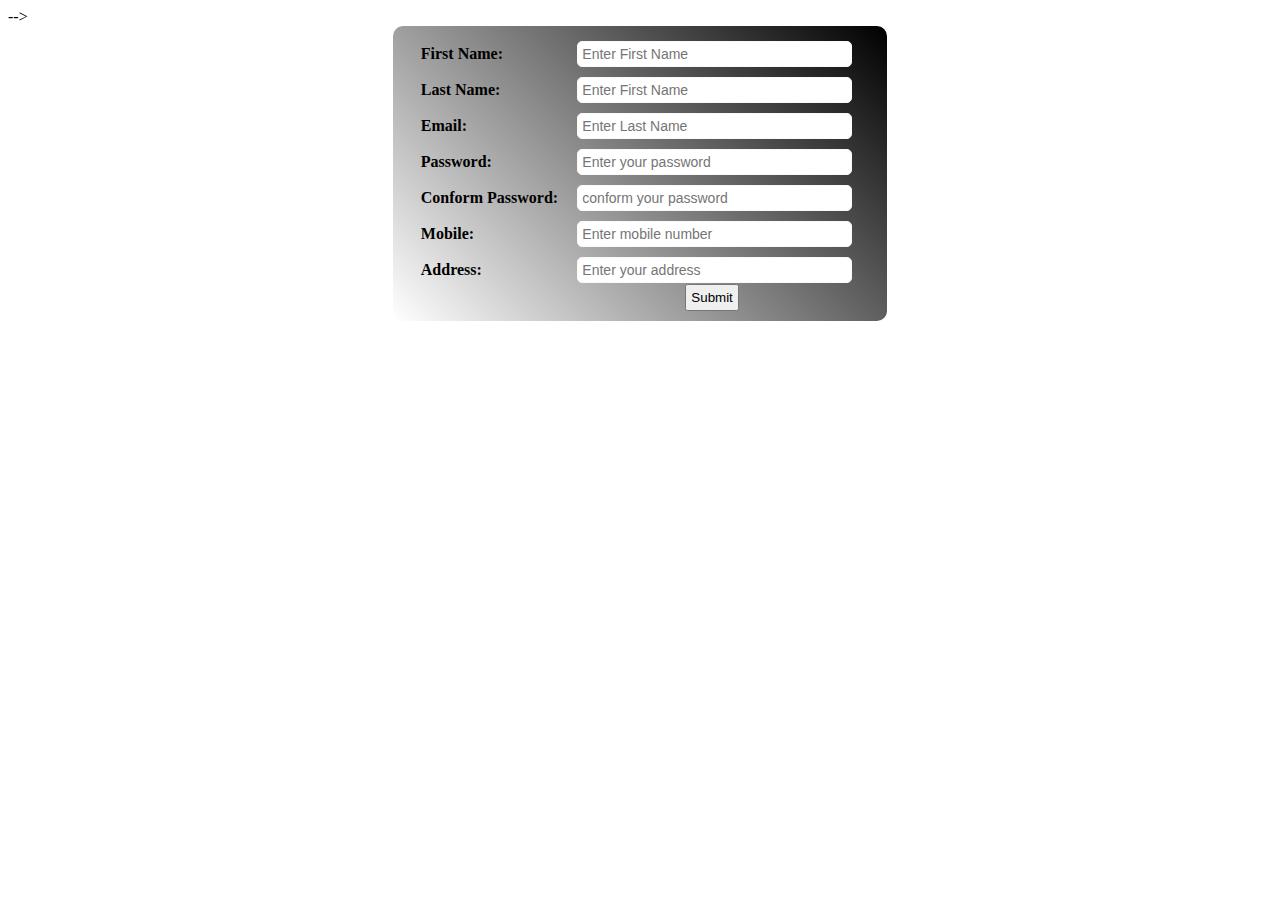
<file: dogform/index.html>
<!DOCTYPE html>
<html lang="en">
<head>
    <meta charset="UTF-8">
    <meta http-equiv="X-UA-Compatible" content="IE=edge">
    <meta name="viewport" content="width=device-width, initial-scale=1.0">
    <title>form</title>
    <link rel="stylesheet" href="index.css">
     <link href="https://cdn.jsdelivr.net/npm/bootstrap@5.0.2/dist/css/bootstrap.min.css" rel="stylesheet" integrity="sha384-EVSTQN3/azprG1Anm3QDgpJLIm9Nao0Yz1ztcQTwFspd3yD65VohhpuuCOmLASjC" crossorigin="anonymous">
    <script src="https://cdn.jsdelivr.net/npm/bootstrap@5.0.2/dist/js/bootstrap.bundle.min.js" integrity="sha384-MrcW6ZMFYlzcLA8Nl+NtUVF0sA7MsXsP1UyJoMp4YLEuNSfAP+JcXn/tWtIaxVXM" crossorigin="anonymous"></script> -->

</head>
<body>
    <form>
        <label for="fname">First Name:</label>
        <input type="text" placeholder="Enter First Name" id="fname">
        <br>
        <label for="lname">Last Name:</label>
        <input type="text" placeholder="Enter First Name" id="fname">
        <br>
        <label for="email">Email:</label>
        <input type="text" placeholder="Enter Last Name" id="lname">
        <br>
        <label for="password">Password:</label>
        <input type="text" placeholder="Enter your password" id="psw">
        <br>
        <label for="password">Conform Password:</label>
        <input type="text" placeholder="conform your password" id="psw">
        <br>
        <label for="mobile">Mobile:</label>
        <input type="text" placeholder="Enter mobile number" id="mobile">
        <br>
        <label for="address">Address:</label>
        <input type="text" placeholder="Enter your address" id="add">
        <br>
        <!-- <center>
            <input type="button" onclick="details()"  value="submit" id="btn">

        </center> -->
        
        <button onclick="details()" id="btn">Submit</button>
    </form>
    <script src="index.js"></script>
</body>
</html>
</file>
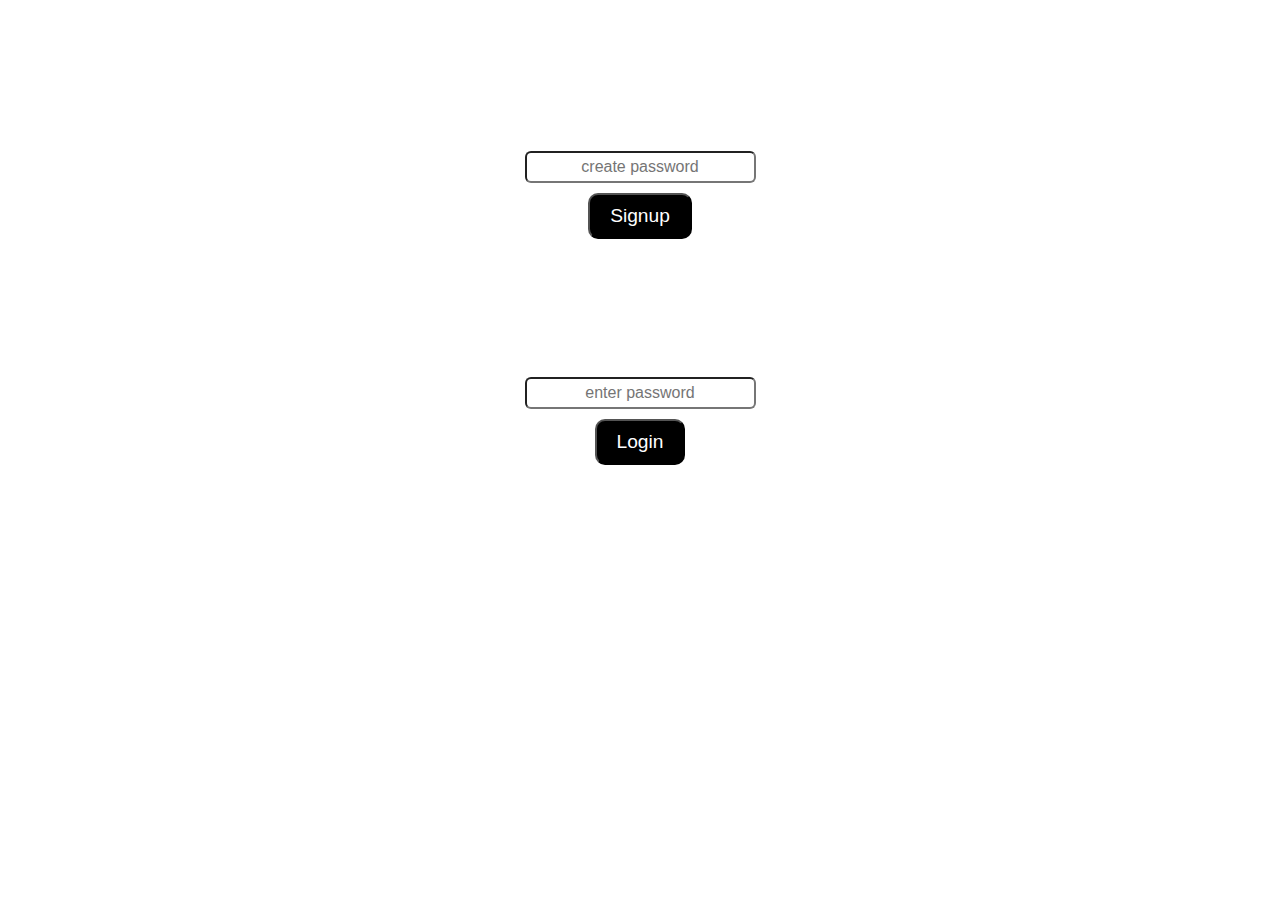
<file: form_authentication/index.html>
<!DOCTYPE html>
<html lang="en">
<head>
    <meta charset="UTF-8">
    <meta http-equiv="X-UA-Compatible" content="IE=edge">
    <meta name="viewport" content="width=device-width, initial-scale=1.0">
    <title>Document</title>
    <link rel="stylesheet" href="index.css">
</head>
<body>
<div class="first">
    <input type="password" placeholder="create password" id="sign-up-input" onkeyup="checkPasswordStrength">
    <p id="password-strength"></p>
    <P class="valid" id="sign-up-valid">password saved successfully</P>
    <button onclick="signUp()"> Signup</button>
    
</div>    
<div class="second">
    <input type="password" placeholder="enter password" id="login-input">
    <p class="valid" id="login-valid">passwod correct,login access granted!</p>
    <p class="invalid" id="login-invalid">password incorrect,login denied.</p>
    <button  onclick="login()">Login</button>

</div>

<script src="index.js"></script>
</body>
</html>
</file>
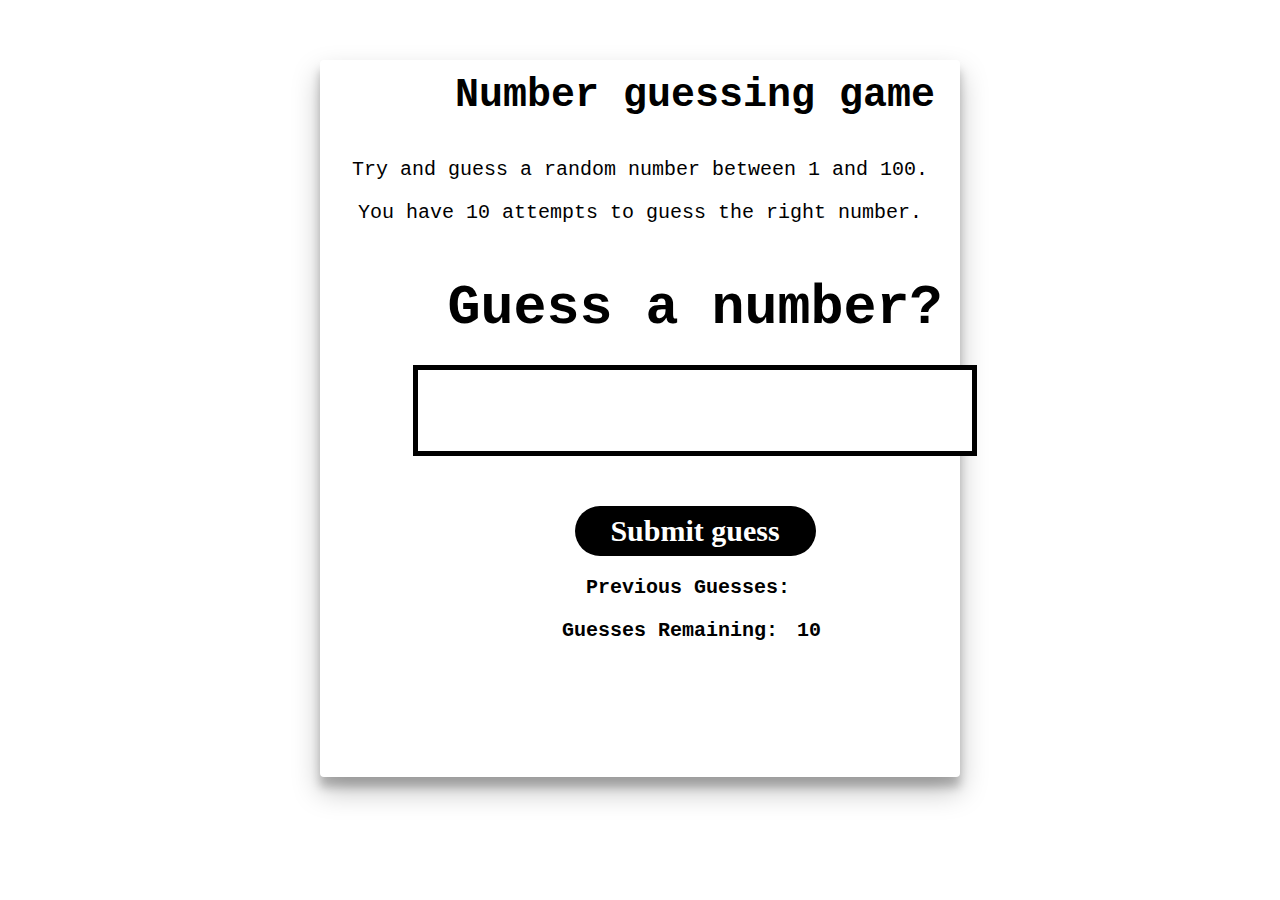
<file: number_guessing_game/index.html>
<!DOCTYPE html>
<html lang="en">
<head>
    <meta charset="UTF-8">
    <meta name="viewport" content="width=device-width, initial-scale=1.0">
    <meta http-equiv="X-UA-Compatible" content="ie=edge">
    <title>Number Guessing Game</title>
    <link rel="stylesheet" href="index.css">
</head>
<body>
    <div class="card card_div" >

  <div class="card-body">
    
  
    <h1>Number guessing game</h1>
    <p>Try and guess a random number between 1 and 100.</p>
    <p>You have 10 attempts to guess the right number.</p>
    </br>
    <div id="wrapper">
        <form class="form">
            <label for="guessField" id="guess">Guess a number?</label>
            <input type="text" id="guessField" class="guessField">
            <input type="submit" id="subt" value="Submit guess" class="guessSubmit">
            <input type="submit" id="restart" value="Restart Game" class="restartSubmit">
        </form>

        <div class="resultParas">
            <p class="last_p">Previous Guesses: <span class="guesses"></span></p>
            <p class="last_p">Guesses Remaining: <span class="lastResult">10</span></p>
            <p class="lowOrHi"></p>
        </div>
    </div>
    </div>
</div>
<script src="https://ajax.googleapis.com/ajax/libs/jquery/3.4.1/jquery.min.js"></script>
    <script src="index.js"></script>
</body>
</html>
</file>
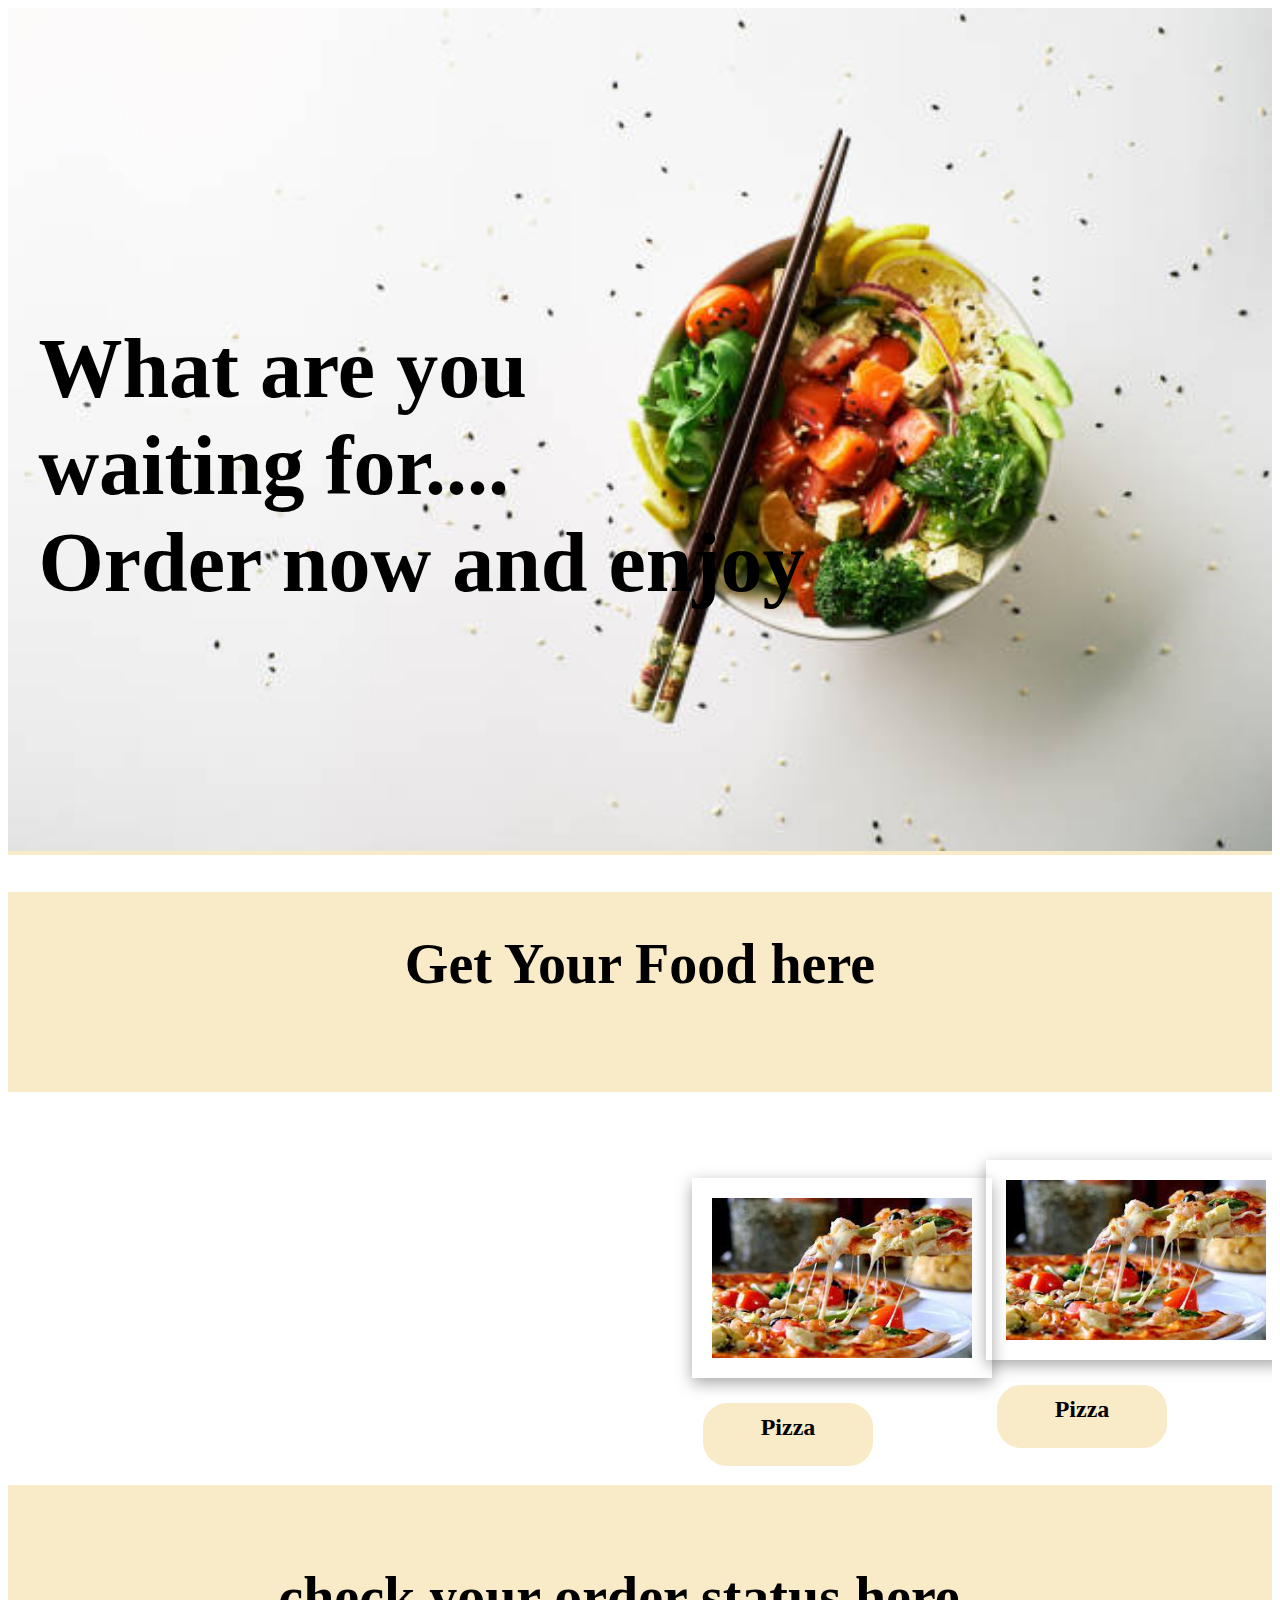
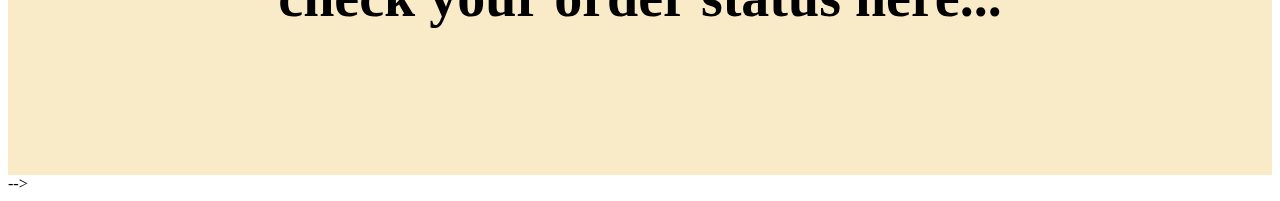
<file: order_status_management/index.html>
<!DOCTYPE html>
<html lang="en">
<head>
    <meta charset="UTF-8">
    <meta http-equiv="X-UA-Compatible" content="IE=edge">
    <meta name="viewport" content="width=device-width, initial-scale=1.0">
    <title>Food Order status management</title>
    <link rel="stylesheet" href="index.css">
    <link href="https://cdn.jsdelivr.net/npm/bootstrap@5.0.2/dist/css/bootstrap.min.css" rel="stylesheet" integrity="sha384-EVSTQN3/azprG1Anm3QDgpJLIm9Nao0Yz1ztcQTwFspd3yD65VohhpuuCOmLASjC" crossorigin="anonymous">
    <link href="https://cdn.jsdelivr.net/npm/bootstrap@5.0.2/dist/css/bootstrap.min.css" rel="stylesheet" integrity="sha384-EVSTQN3/azprG1Anm3QDgpJLIm9Nao0Yz1ztcQTwFspd3yD65VohhpuuCOmLASjC" crossorigin="anonymous">
    <link rel="preconnect" href="https://fonts.googleapis.com">
    <link rel="preconnect" href="https://fonts.gstatic.com" crossorigin>
</head>
<body>
<div class="header">
  <div class="cover-img" id="home">
    <img src="images/cover.jpg" alt="">
  <div class="top-left">
    <h1>What are you <br>waiting
      for....<br>
    Order now   and enjoy<h1>

    </div>
</div>
      </div>


      <!-- 
          middle section

       -->
       <div class="items-heading">
           <h1>Get Your Food here</h1>
       </div>
       <!-- food items -->
        <div class="container main-container" id="items">
         
        <!-- 2nd row -->
        
                    <!-- row4 -->
                    <div class="row row-2">
                      <div class="col">
                        <div class="card" style="width: 18rem;">
                            <img src="images/pizza.jpg" class="card-img-top" alt="...">
                            <div class="card-body">
                              <div
                    class="food-button"
                    id="burger-button"
                    cooking-time="Cooking time 30 seconds"
                  >
                    <p>Pizza</p>
                  </div>
                            </div>
                          </div>
                      </div>
                     
                    </div> 
<br>
                  
                    <div class="row row-2">
                      <div class="col">
                        <div class="card" style="width: 18rem;">
                            <img src="images/pizza.jpg" class="card-img-top" alt="...">
                            <div class="card-body">
                              <div
                    class="food-button"
                    id="burger-button"
                    cooking-time="Cooking time 30 seconds"
                  >
                    <p>Pizza</p>
                  </div>
                            </div>
                          </div>
                      </div>
                     
                    </div> 
                    

                    
            <div class="orders-container" id="orders-container"></div>

      </div>



<div class="order-heading items-heading" id="orders">
  <h1>check your order status here...</h1></div>

    <script src="index.js"></script>
</body>
</html> -->
</file>
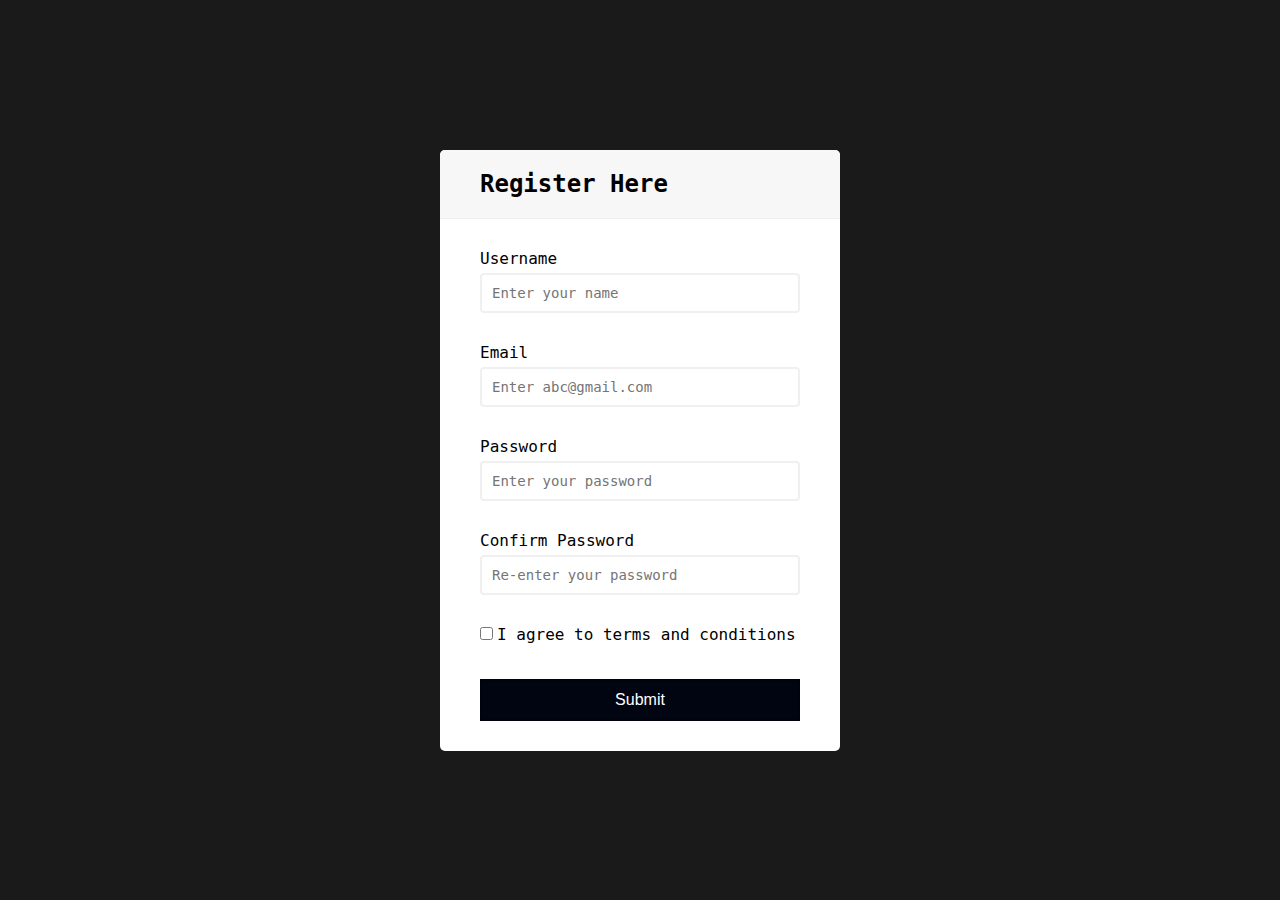
<file: registration/index.html>
<html lang="en">
<head>
    <meta charset="UTF-8">
    <meta http-equiv="X-UA-Compatible" content="IE=edge">
    <meta name="viewport" content="width=device-width, initial-scale=1.0">
    <title>form validation</title>
    <link href="https://fonts.googleapis.com/icon?family=Material+Icons"rel="stylesheet">
    <link rel="stylesheet" href="index.css">  
</head>
<body>
    <div class="container">
        <div class="header">
            <h2>Register Here</h2>
        </div>
        <form action="Response.html" class="form" id="form">
            <div class="field">
                <label >Username</label>
                <input type="text" placeholder="Enter your name" id="uname">
                <span class="material-icons success"> check_circle</span>
                <span class="material-icons error ">error</span>
                <small>Error message</small>
            </div>
            <div class="field ">
                <label>Email</label>
                <input type="email" placeholder="Enter abc@gmail.com" id="email">
                <span class="material-icons success "> check_circle</span>
                <span class="material-icons error">error</span>
                <small>Error message</small>
            </div>
            <div class="field">
                <label>Password</label>
                <input type="password" placeholder="Enter your password" id="password">
                <span class="material-icons success"> check_circle</span>
                <span class="material-icons error">error</span>
                <small>Error message</small>
            </div>
            <div class="field">
                <label>Confirm Password</label>
                <input type="password" placeholder="Re-enter your password" id="cpassword">
                <span class="material-icons success"> check_circle</span>
                <span class="material-icons error">error</span>
                <small>Error message</small>
            </div>
            <div class="field">
                <input type="checkbox" id="tc" class="terms" >
                <label>I agree to terms and conditions</label>               
                <small>Error message</small>
            </div>
            <input type="submit" class="button">
        </form>
    </div>
    <script src="index.js"></script>
</body>
</html>
</file>
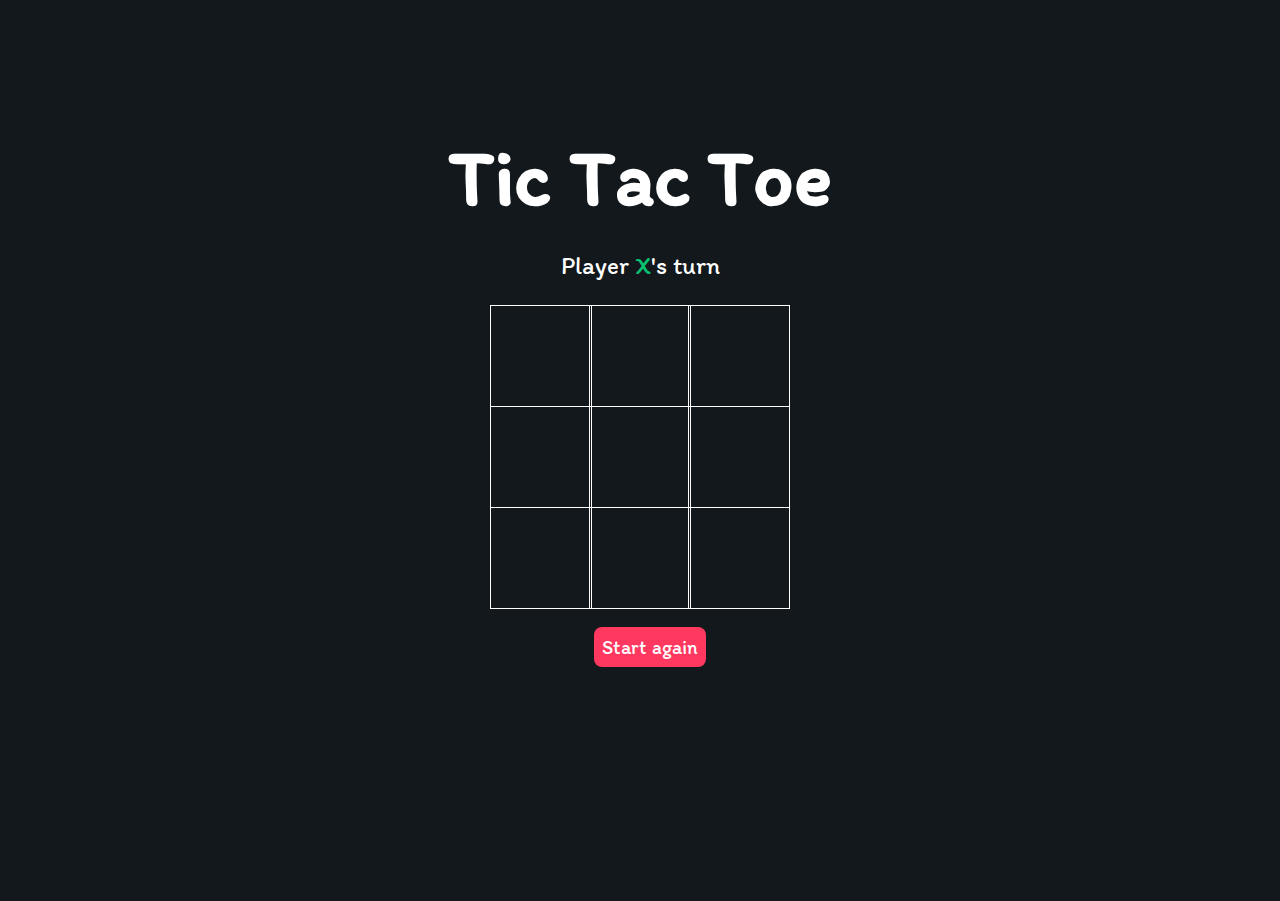
<file: tic-tac-toe/index.html>
<html lang="en">
<head>
    <meta charset="UTF-8">
    <meta http-equiv="X-UA-Compatible" content="IE=edge">
    <meta name="viewport" content="width=device-width, initial-scale=1.0">
    <link rel="stylesheet" href="index.css">
    <link rel="preconnect" href="https://fonts.gstatic.com">
    <link href="https://fonts.googleapis.com/css2?family=Itim&display=swap" rel="stylesheet">
    <script src="index.js"></script>
    <title>Tic-Tac-Toe</title>
</head>
<body>
    <main class="background">
        <section class="title">
            <h1>Tic Tac Toe</h1>
        </section>
        <section class="display">
            Player <span class="display-player playerX">X</span>'s turn
        </section>
        <section class="container">
            <div class="tile"></div>
            <div class="tile"></div>
            <div class="tile"></div>
            <div class="tile"></div>
            <div class="tile"></div>
            <div class="tile"></div>
            <div class="tile"></div>
            <div class="tile"></div>
            <div class="tile"></div>
        </section>
        <section class="display announcer hide"></section>
        <section class="controls">
            <button id="reset">Start again</button>
        </section>
    </main>
</body>
</html>
</file>
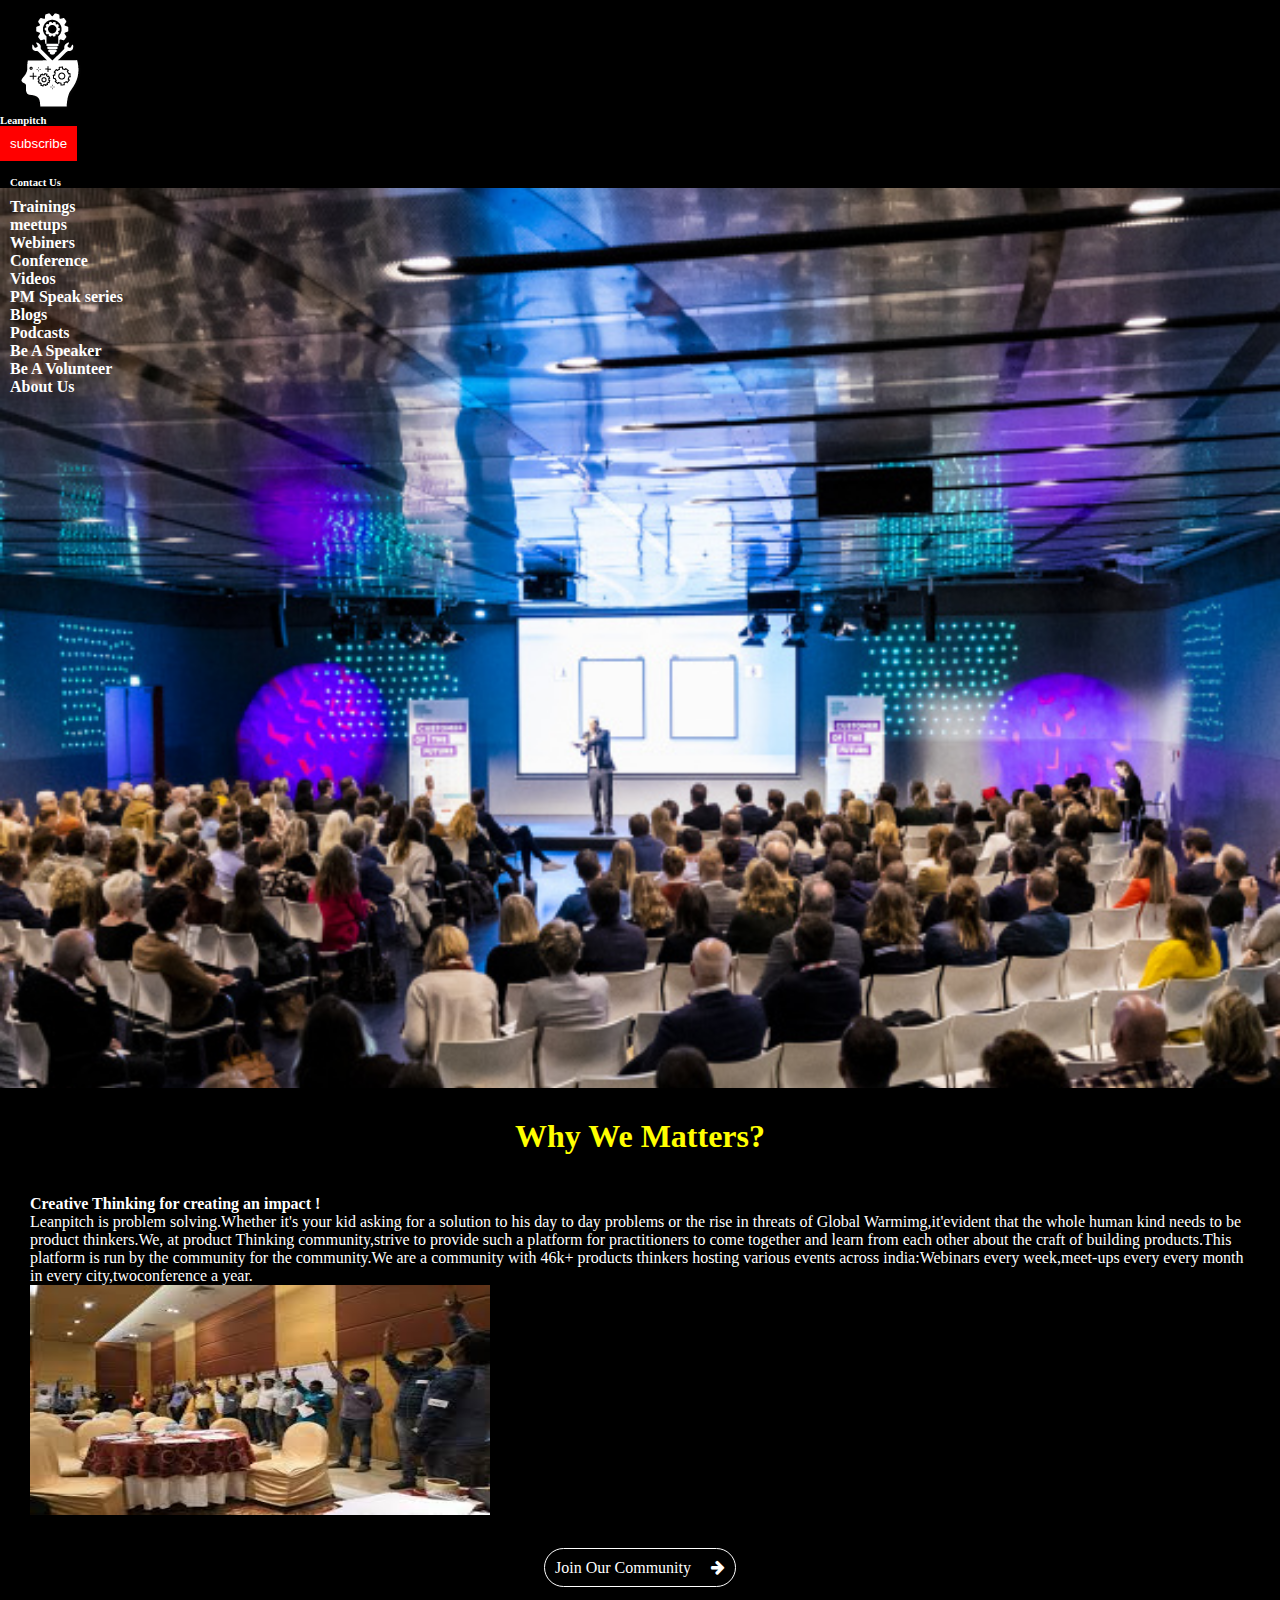
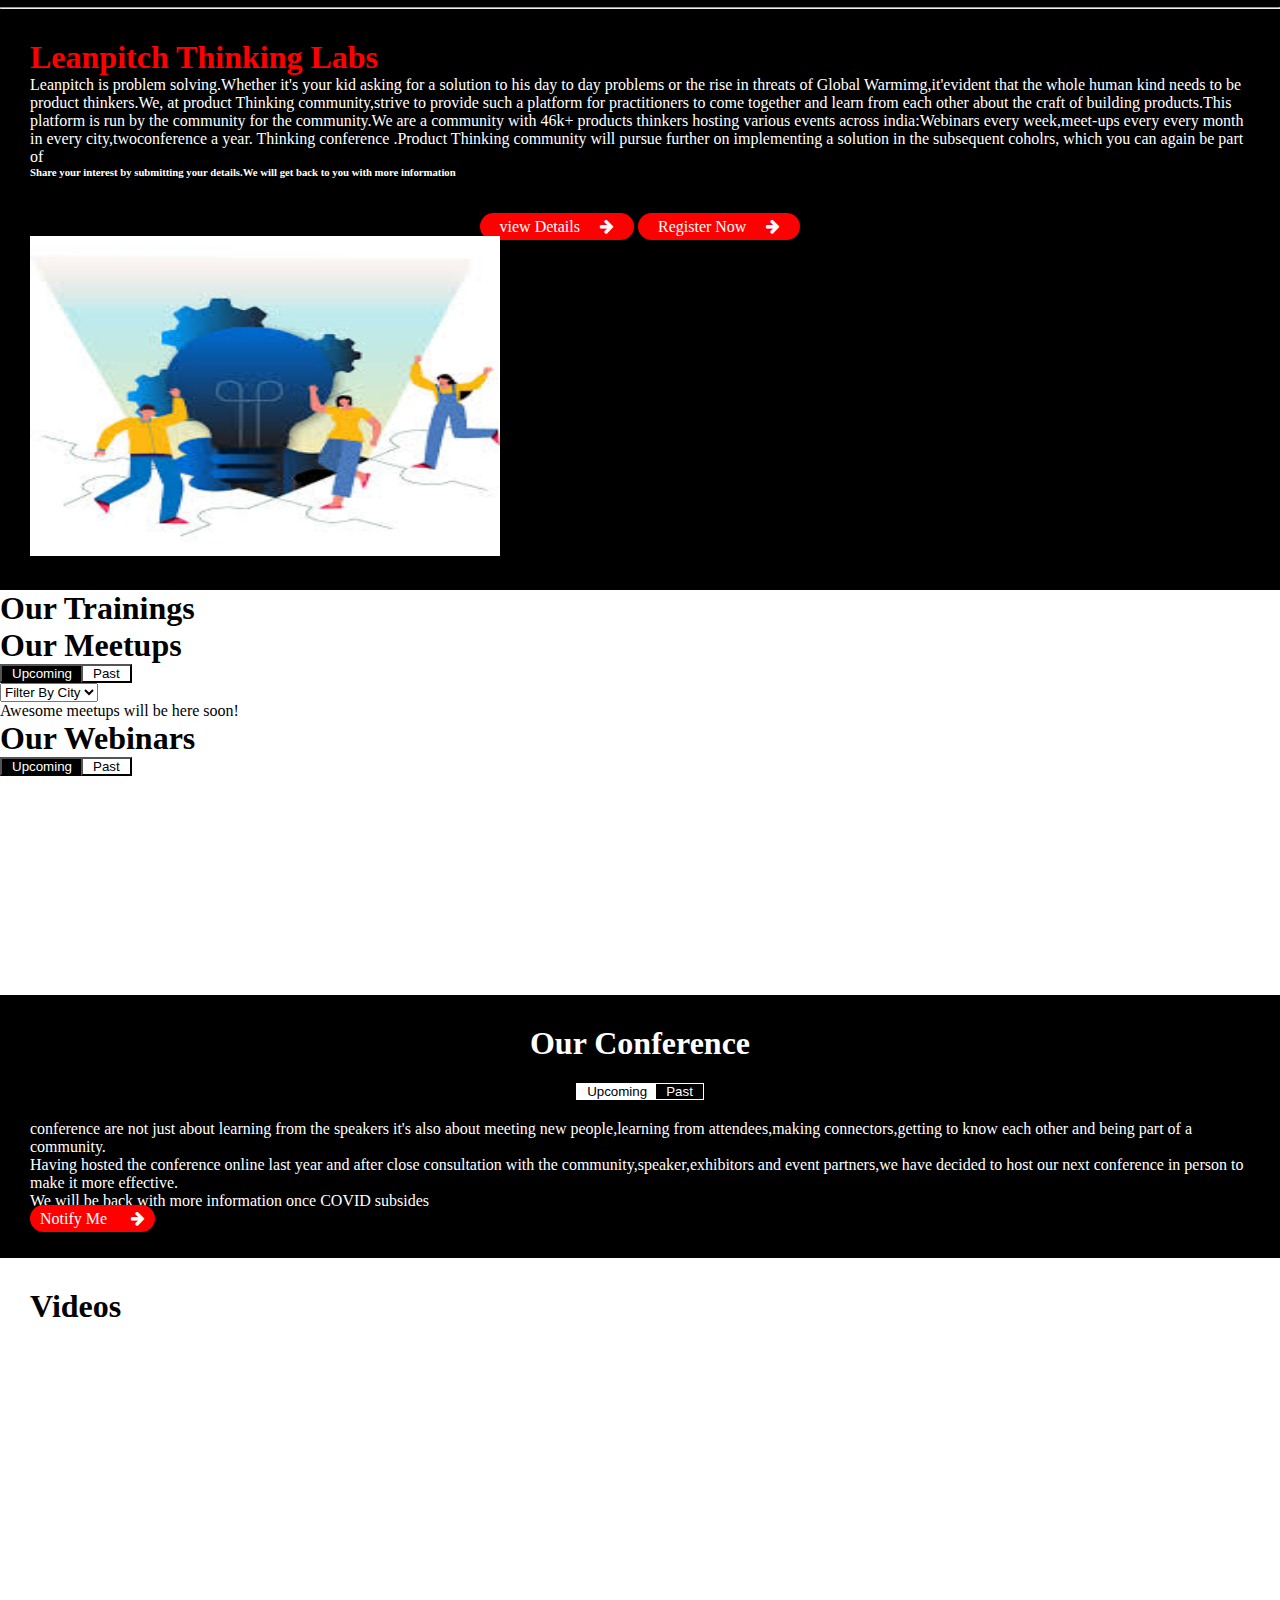
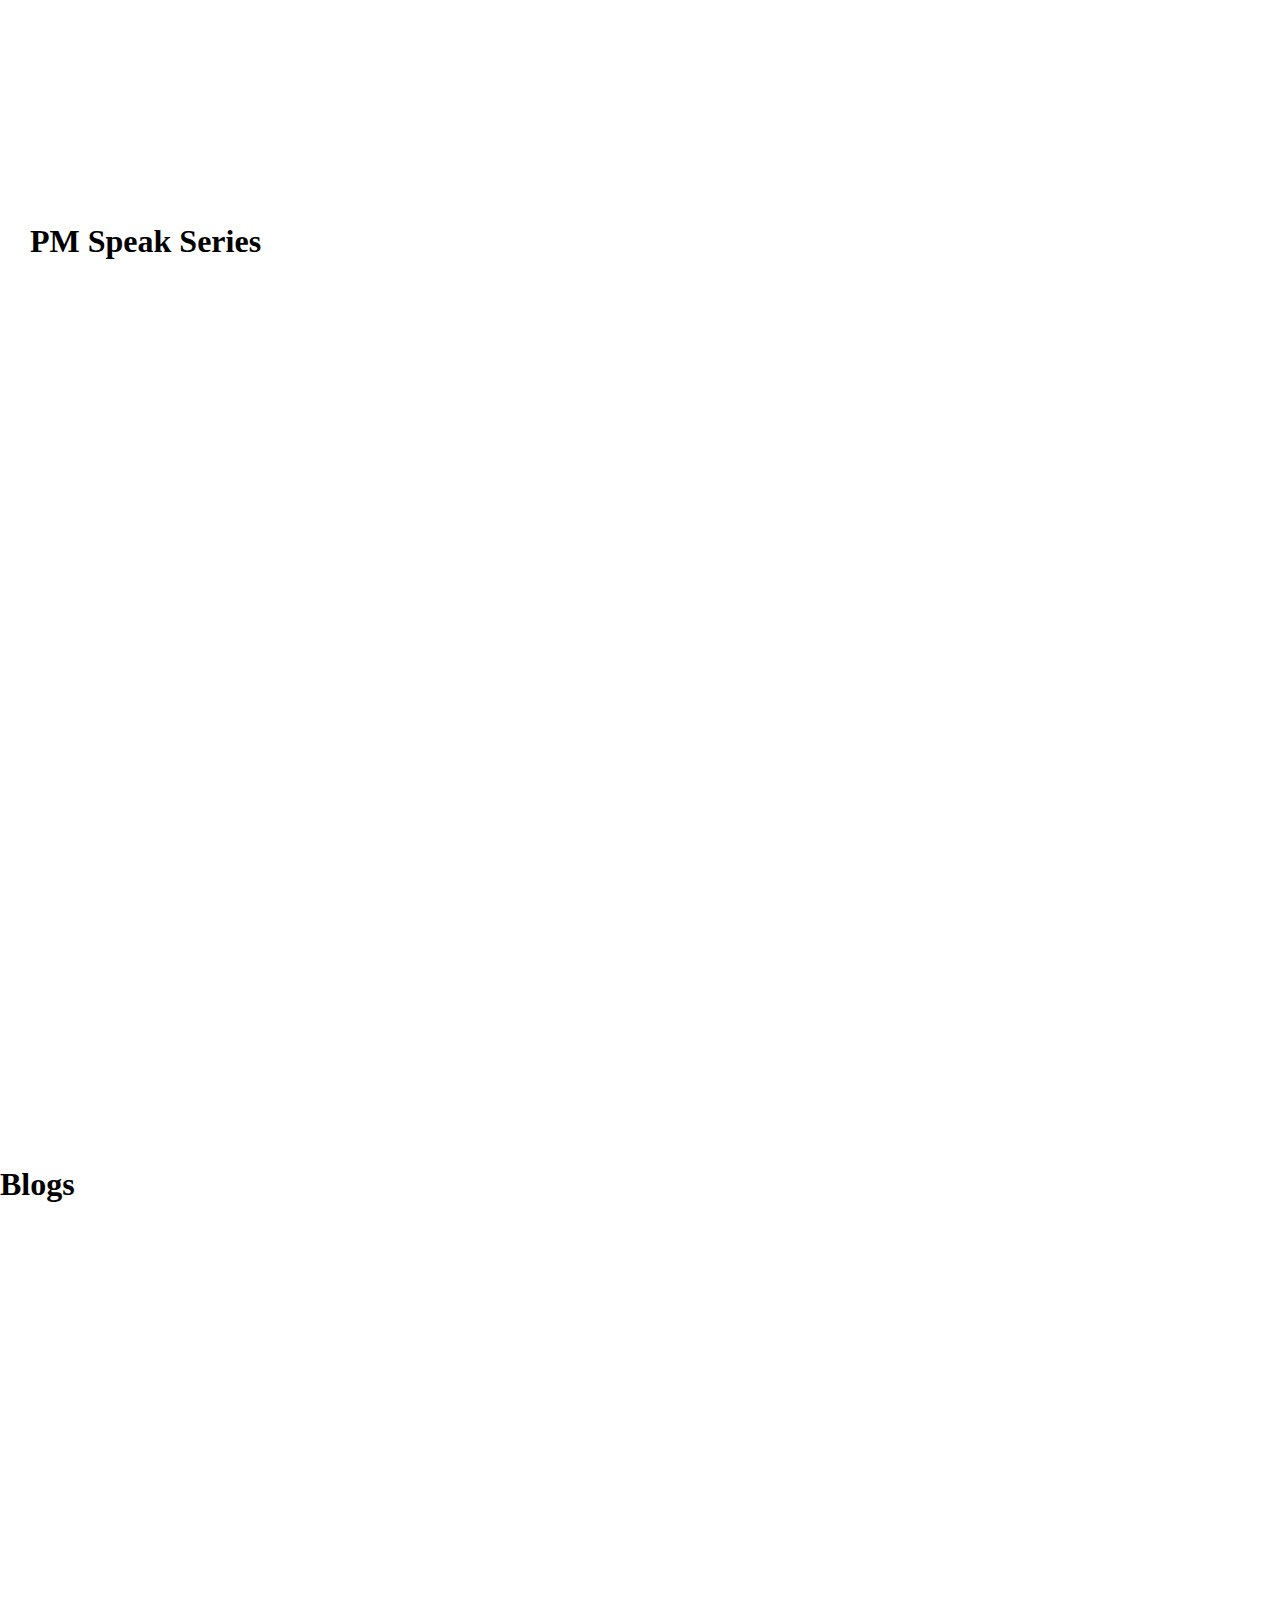
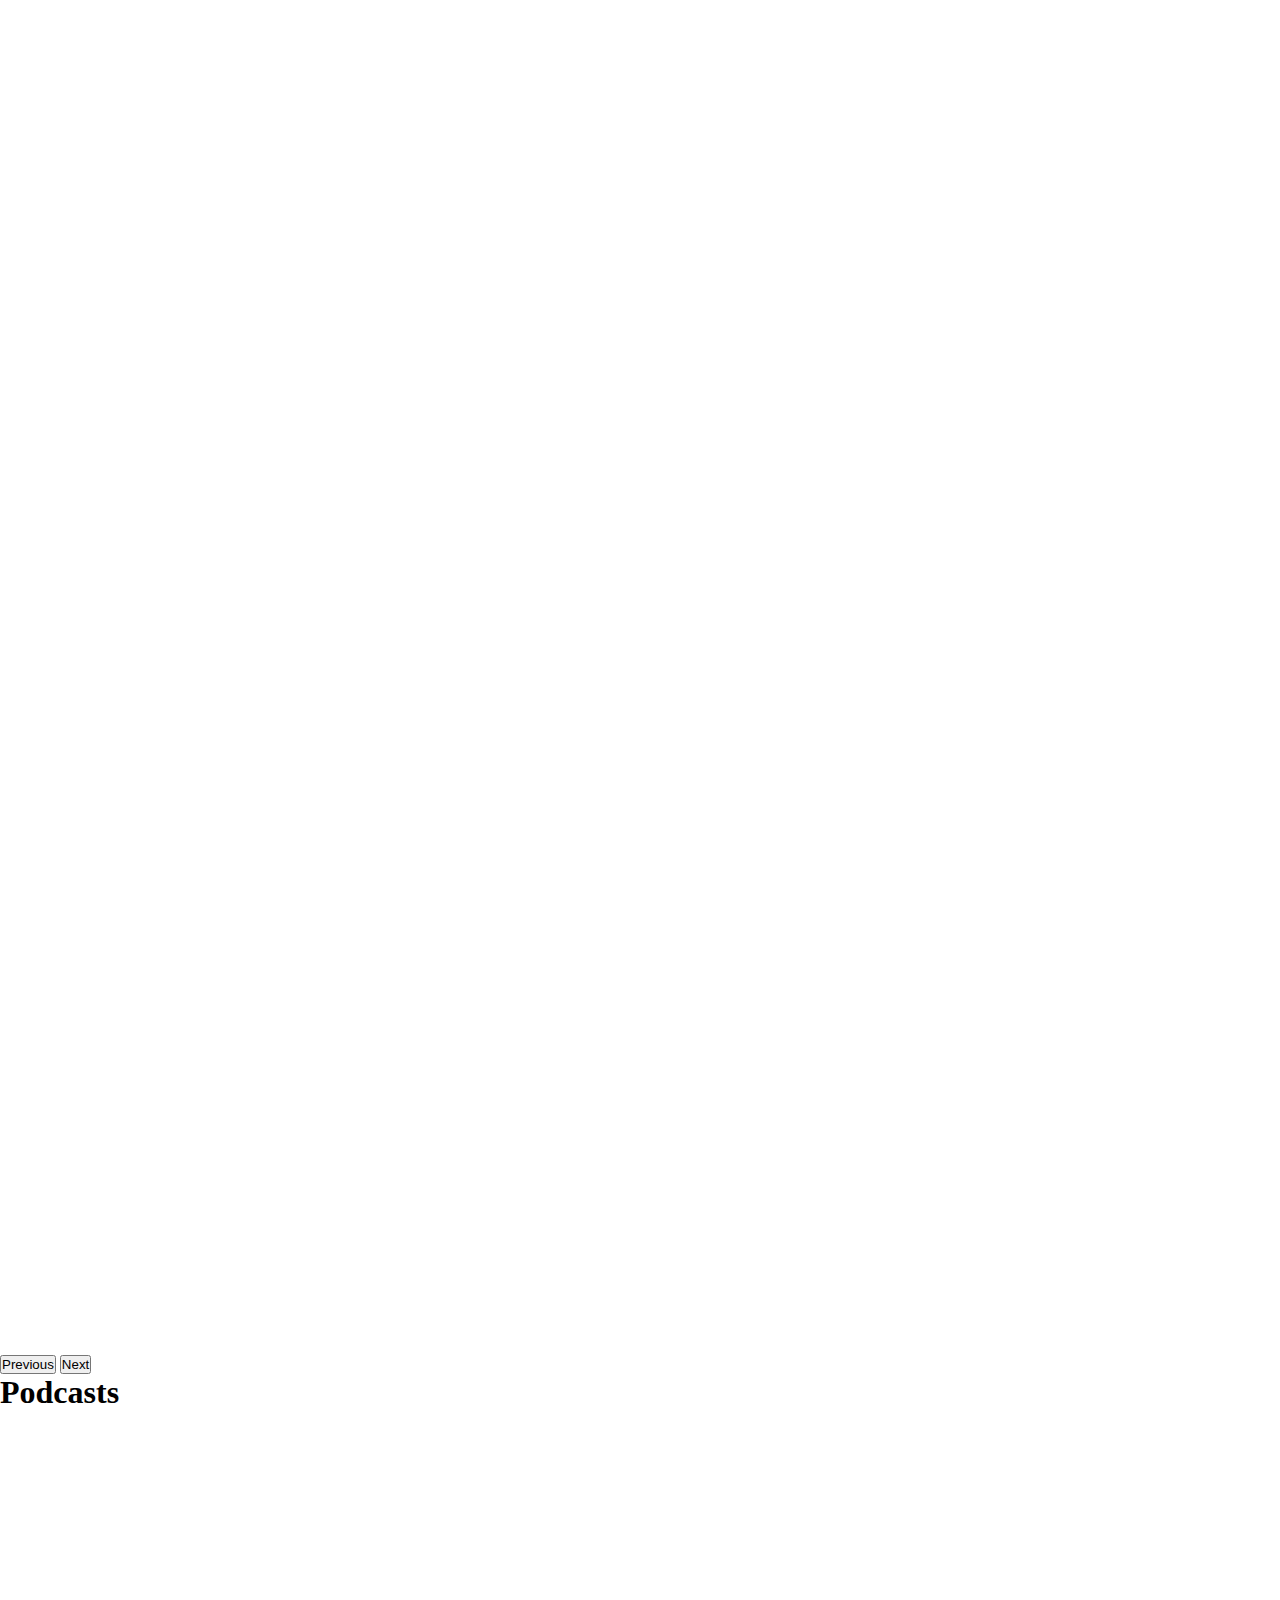
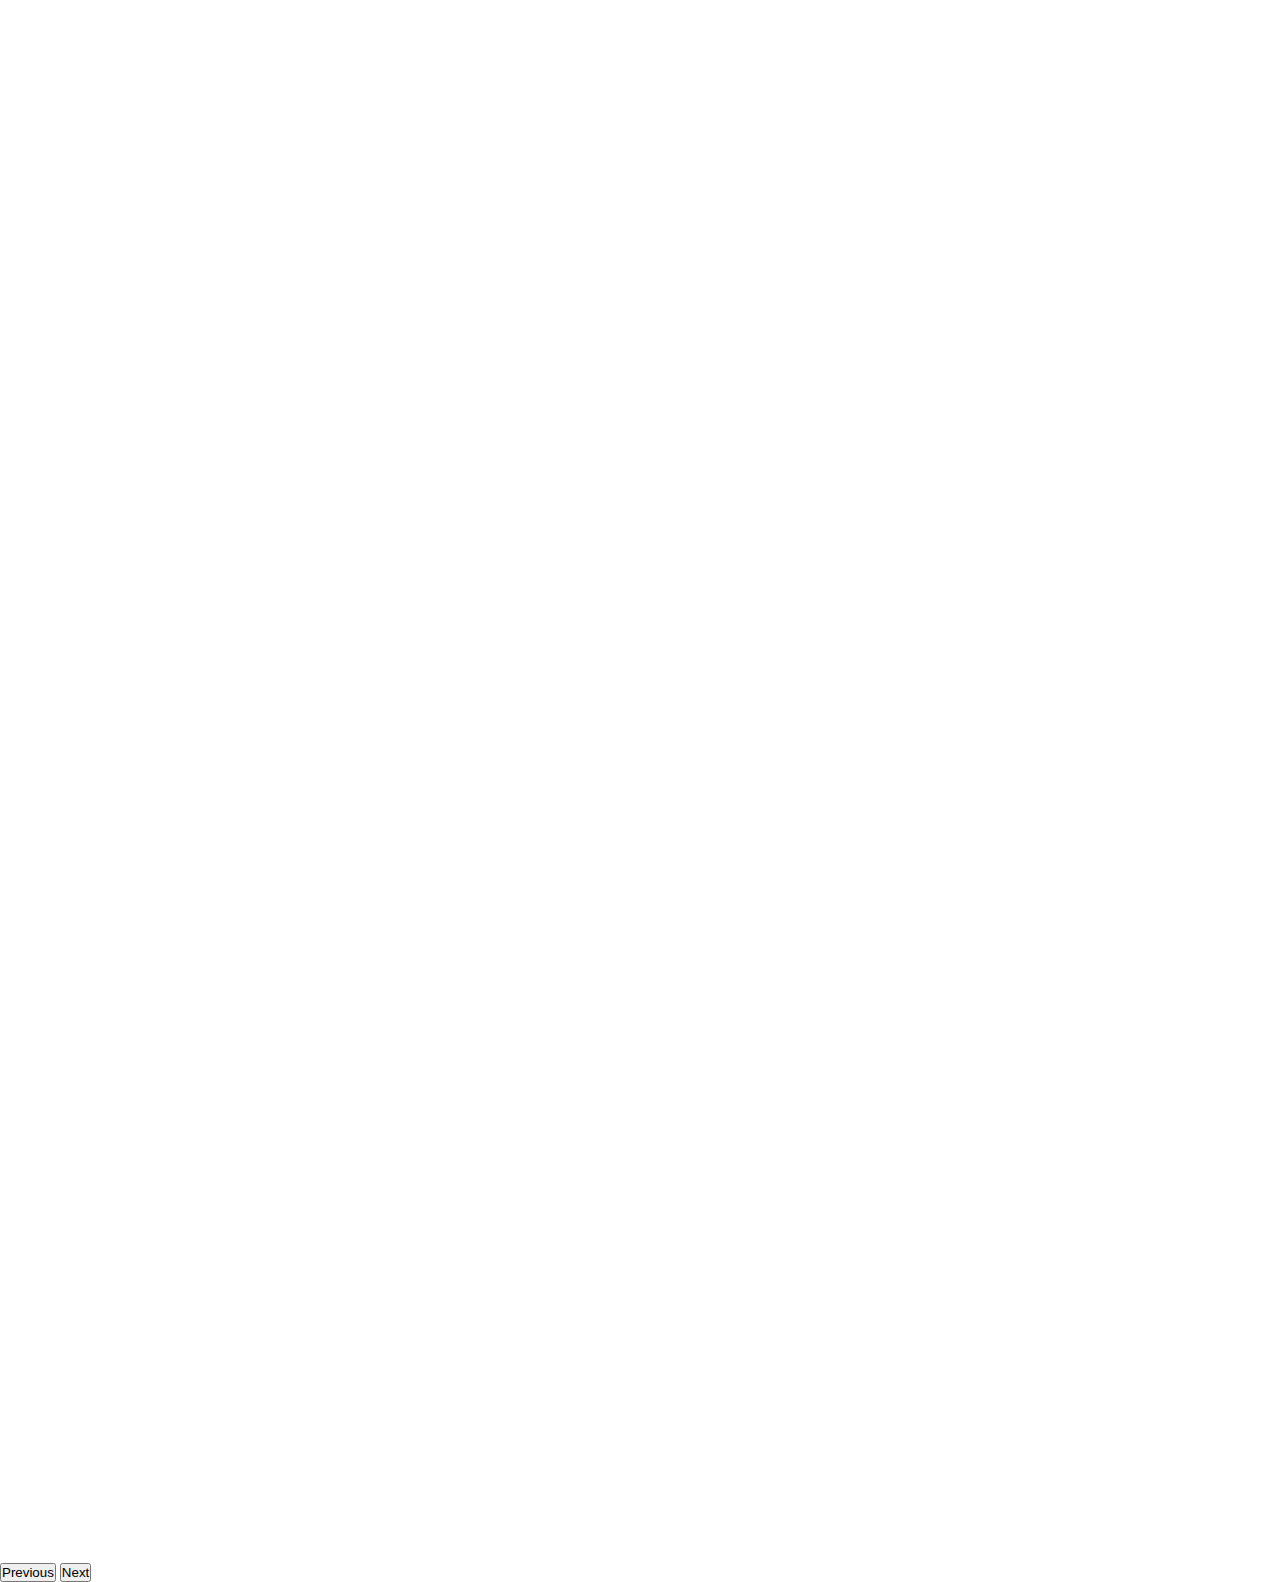
<file: task1/task.html>
<!DOCTYPE html>
<html lang="en">
<head>
    <meta charset="UTF-8">
    <meta http-equiv="X-UA-Compatible" content="IE=edge">
    <meta name="viewport" content="width=device-width, initial-scale=1.0">
    <title>leanpitch</title>
    <link href="https://cdn.jsdelivr.net/npm/bootstrap@5.0.2/dist/css/bootstrap.min.css" rel="stylesheet" integrity="sha384-EVSTQN3/azprG1Anm3QDgpJLIm9Nao0Yz1ztcQTwFspd3yD65VohhpuuCOmLASjC" crossorigin="anonymous">
    <link rel="stylesheet" href="https://cdnjs.cloudflare.com/ajax/libs/font-awesome/4.7.0/css/font-awesome.min.css">
    
    <link rel="stylesheet" href="task.css">
</head>
<body>
    <header class="header-top">
        <div class="container ">
            <div class="row header-items">
                <div class="col-md-6 d-flex logo">
                    <img src="images/productwhite.png" class="img-fluid" alt="logo">
                    <h6>Leanpitch</h6>  
                </div>
                <div class="col-md-6 d-flex justify-content-end">
                    <div class="sub">
                        <button type="submit">subscribe</button>
                    </div>
                    <div class="contact">
                     <h6>Contact Us</h6>   
                    </div>
    
                </div>
            </div>
        </div>
    </header>
    <section class="banner-section">
        <div class="container">
            <div class="row ">
                <div class="col-md-12 banner">
                    <ul>
                        <li><a href="#">Trainings</a></li>
                        <li><a href="#">meetups</a></li>
                        <li><a href="#">Webiners</a></li>
                        <li><a href="#">Conference</a></li>
                        <li><a href="#">Videos</a></li>
                        <li><a href="#">PM Speak series</a></li>
                        <li><a href="#">Blogs</a></li>
                        <li><a href="#pod">Podcasts</a></li>
                        <li><a href="#">Be A Speaker</a></li>
                        <li><a href="#">Be A Volunteer</a></li>
                        <li><a href="#">About Us</a></li>
                    </ul>
                </div>
            </div>
        </div>
    </section>
    <section class="wematters">
        <div class="container">
            <div class="row sub-wematters">
                <div class="col-md-12">
                    <h1>Why We Matters?</h1>
                </div>
                <div class="col-md-6">
                    <h4>Creative Thinking for creating an impact !</h4>
                    <p>Leanpitch is problem solving.Whether it's your kid asking for a solution to his day to day
                        problems or the rise in threats of Global Warmimg,it'evident that the whole human kind needs to be product thinkers.We, at
                        product Thinking community,strive to provide such a platform for 
                        practitioners to come together and learn from each other about the craft of building products.This platform is run by the community for the 
                        community.We are a community with 46k+ products thinkers hosting
                        various events across india:Webinars every week,meet-ups every every month in every city,twoconference a year.
                    </p>
                </div>
                <div class="col-md-6">
                    <img src="images/img2.jfif" class="img-fluid" alt="what we Matters?" >
                </div>
                <div class="col-md-12 joinours">
                    <a href="#">Join Our Community<i class="fa fa-arrow-right"></i></a>
                </div>
            </div>
            <hr>
        </div>
        
    </section>
    <section class="thinkinglabs">
        <div class="container">
            <div class="row sub-thinking">
                <div class="col-md-6">
                    <h1>Leanpitch Thinking Labs</h1>
                    <p>
                        Leanpitch is problem solving.Whether it's your kid asking for a solution to his day to day
                        problems or the rise in threats of Global Warmimg,it'evident that the whole human kind needs to be product thinkers.We, at
                        product Thinking community,strive to provide such a platform for 
                        practitioners to come together and learn from each other about the craft of building products.This platform is run by the community for the 
                        community.We are a community with 46k+ products thinkers hosting
                        various events across india:Webinars every week,meet-ups every every month in every city,twoconference a year.
                        Thinking conference .Product Thinking community will
                        pursue further on implementing a solution in the subsequent
                        coholrs,
                        which you can again be part of</p>

                        <h6>Share your interest by submitting your details.We will get back
                            to you with more information
                        </h6>
                        <div class="labs-buttons">
                            <a href="#">view Details<i class="fa fa-arrow-right"></i></a>
                            <a href="#">Register Now<i class="fa fa-arrow-right"></i></a>
                        </div>
                
                </div>
                <div class="col-md-6">
                    <img src="images/image3.jfif" class="img-fluid" alt="image">
                </div> 
            </div>
        </div>
    </section>
    <section class="our-trainings">
        <div class="container">
            <div class="row">
                <div class="col-md-12 text-center">
                    <h1>Our Trainings</h1>
                </div>
            </div>
        </div>
    </section>
    <section class="meetups">
        <div class="container">
            <div class="row">
                <div class="col-md-12 text-center">
                    <h1>Our Meetups</h1>
                </div>
                <div class="col-md-6 meetups-button text-end">
                    <button type="menu" id="meetup-button">Upcoming</button>
                    <button type="menu" id="meetup-button2">Past</button>
                </div>
                <div class="col-md-6">
                    <select id="id_name" name="name">
                        <option value="3"><i class="fa fa-filter" aria-hidden="true"></i>Filter By City </option>
                        <option value="4">Daniel  </option>
                        <option value="5">Fernando  </option>
                        <option value="6">Luz </option>
                        <option value="7">Catherine  </option>
                        <option value="8">Samuel  </option>
                        <option value="10">Eduardo  </option>
                    </select>
                </div>
                <div class="col-md-12 text-center">
                    <p>
                        Awesome meetups will be here soon!
                    </p>
                </div>

            </div>
        </div>
    </section>
    <section class="webiners">
        <div class="container">
            <div class="row">
                <div class="col-md-12 text-center">
                    <h1>Our Webinars</h1>
                </div>
                <div class="col-md-12 meetups-button text-center">
                    <button type="menu" id="meetup-button">Upcoming</button>
                    <button type="menu" id="meetup-button2">Past</button>
                </div>
                <div class="col-md-3">
                    <iframe width="260" height="215" src="https://www.youtube.com/embed/4nTh3AP6knM" title="YouTube video player" frameborder="0" allow="accelerometer; autoplay; clipboard-write; encrypted-media; gyroscope; picture-in-picture" allowfullscreen></iframe>
                </div>
            </div>
        </div>
    </section>
    <section class="conference text-center">
        <div class="container">
            <div class="row sub-conference">
                <div class="col-md-12 conf-heading">
                    <h1>Our Conference</h1>
                </div>
                <div class="col-md-12 c-button">
                    <button type="menu" id="conference-button">Upcoming</button>
                    <button type="menu" id="conference-button2">Past</button>
                </div>
                <div class="col-md-12">
                    <p>
                        conference are not just about learning from the speakers it's also
                        about meeting new people,learning from attendees,making
                        connectors,getting to know each other and being part of a community.

                    </p>
                    <p>
                        Having hosted the conference online last year and after close consultation
                        with the community,speaker,exhibitors and event partners,we have
                        decided to host our next conference in person to make it more effective.

                    </p>
                    <p>
                        We will be back with more information once COVID subsides
                    </p>
                    
                </div>
                <div class="col-md-12 text-center notify-me">
                    <a href="#">Notify Me <i class="fa fa-arrow-right"></i></a>
                </div>
                
            </div>
        </div>
    </section>
    <section class="videos">
        <div class="container">
            <div class="row sub-videos">
                <div class="col-md-12 text-center">
                    <h1>Videos</h1>
                </div>
                <div class="col-md-3">
                    <iframe width="260" height="215" src="https://www.youtube.com/embed/4nTh3AP6knM" title="YouTube video player" frameborder="0" allow="accelerometer; autoplay; clipboard-write; encrypted-media; gyroscope; picture-in-picture" allowfullscreen></iframe>
                </div>
                <div class="col-md-3">
                    <iframe width="260" height="215" src="https://www.youtube.com/embed/L_Y0OlDMe6Y" title="YouTube video player" frameborder="0" allow="accelerometer; autoplay; clipboard-write; encrypted-media; gyroscope; picture-in-picture" allowfullscreen></iframe>
                </div>
            </div>
        </div>

    </section>
    <section class="PM-speak-series">
        <div class="container">
            <div class="row series">
                <div class="col-md-12 text-center">
                    <h1>PM Speak Series</h1>
                </div>
                <div class="col-md-3">
                    <iframe width="260" height="215" src="https://www.youtube.com/embed/ZXDDOf39SLo?controls=0" title="YouTube video player" frameborder="0" allow="accelerometer; autoplay; clipboard-write; encrypted-media; gyroscope; picture-in-picture" allowfullscreen></iframe>
                </div>
                <div class="col-md-3">
                    <iframe width="260" height="215" src="https://www.youtube.com/embed/ZXDDOf39SLo?controls=0" title="YouTube video player" frameborder="0" allow="accelerometer; autoplay; clipboard-write; encrypted-media; gyroscope; picture-in-picture" allowfullscreen></iframe>
                </div>
                <div class="col-md-3">
                    <iframe width="260" height="215" src="https://www.youtube.com/embed/ZXDDOf39SLo?controls=0" title="YouTube video player" frameborder="0" allow="accelerometer; autoplay; clipboard-write; encrypted-media; gyroscope; picture-in-picture" allowfullscreen></iframe>
                </div>
                <div class="col-md-3">
                    <iframe width="260" height="215" src="https://www.youtube.com/embed/ZXDDOf39SLo?controls=0" title="YouTube video player" frameborder="0" allow="accelerometer; autoplay; clipboard-write; encrypted-media; gyroscope; picture-in-picture" allowfullscreen></iframe>
                </div>
            </div>
        </div>
    </section>
    <section class="blogs">
        <div class="container">
            <div class="row">
                <div class="col-md-12 text-center">
                    <h1>Blogs</h1>
                </div>
                <div id="carouselExampleControlsNoTouching" class="carousel slide" data-bs-touch="false">
                    <div class="carousel-inner">
                      <div class="carousel-item active">
                        <div class="row">
                            <div class="col-md-3">
                                <iframe width="260" height="215" src="https://www.youtube.com/embed/lF70OuNWdrM" title="YouTube video player" frameborder="0" allow="accelerometer; autoplay; clipboard-write; encrypted-media; gyroscope; picture-in-picture" allowfullscreen></iframe>
                            </div>
                            <div class="col-md-3">
                                <iframe width="260" height="215" src="https://www.youtube.com/embed/lF70OuNWdrM" title="YouTube video player" frameborder="0" allow="accelerometer; autoplay; clipboard-write; encrypted-media; gyroscope; picture-in-picture" allowfullscreen></iframe>
                            </div>
                            <div class="col-md-3">
                                <iframe width="260" height="215" src="https://www.youtube.com/embed/lF70OuNWdrM" title="YouTube video player" frameborder="0" allow="accelerometer; autoplay; clipboard-write; encrypted-media; gyroscope; picture-in-picture" allowfullscreen></iframe>
                            </div>
                            <div class="col-md-3">
                                <iframe width="260" height="215" src="https://www.youtube.com/embed/lF70OuNWdrM" title="YouTube video player" frameborder="0" allow="accelerometer; autoplay; clipboard-write; encrypted-media; gyroscope; picture-in-picture" allowfullscreen></iframe>
                            </div>
                        </div>
                       
                      </div>
                      <div class="carousel-item">
                        <div class="row">
                            <div class="col-md-3">
                                <iframe width="260" height="215" src="https://www.youtube.com/embed/lF70OuNWdrM" title="YouTube video player" frameborder="0" allow="accelerometer; autoplay; clipboard-write; encrypted-media; gyroscope; picture-in-picture" allowfullscreen></iframe>
                            </div>
                            <div class="col-md-3">
                                <iframe width="260" height="215" src="https://www.youtube.com/embed/lF70OuNWdrM" title="YouTube video player" frameborder="0" allow="accelerometer; autoplay; clipboard-write; encrypted-media; gyroscope; picture-in-picture" allowfullscreen></iframe>
                            </div>
                            <div class="col-md-3">
                                <iframe width="260" height="215" src="https://www.youtube.com/embed/lF70OuNWdrM" title="YouTube video player" frameborder="0" allow="accelerometer; autoplay; clipboard-write; encrypted-media; gyroscope; picture-in-picture" allowfullscreen></iframe>
                            </div>
                            <div class="col-md-3">
                                <iframe width="260" height="215" src="https://www.youtube.com/embed/lF70OuNWdrM" title="YouTube video player" frameborder="0" allow="accelerometer; autoplay; clipboard-write; encrypted-media; gyroscope; picture-in-picture" allowfullscreen></iframe>
                            </div>
                        </div>
                      </div>
                      
                    </div>
                    <button class="carousel-control-prev" type="button" data-bs-target="#carouselExampleControlsNoTouching" data-bs-slide="prev">
                      <span class="carousel-control-prev-icon" aria-hidden="true"></span>
                      <span class="visually-hidden">Previous</span>
                    </button>
                    <button class="carousel-control-next" type="button" data-bs-target="#carouselExampleControlsNoTouching" data-bs-slide="next">
                      <span class="carousel-control-next-icon" aria-hidden="true"></span>
                      <span class="visually-hidden">Next</span>
                    </button>
                  </div>
            </div>
        </div>
         
    </section>
    <section class="podcasts" id="pod">
        <div class="container">
            <div class="row">
                <div class="col-md-12 text-center">
                    <h1>Podcasts</h1>
                </div>
                <div id="carouselExampleControlsNoTouching" class="carousel slide" data-bs-touch="false">
                    <div class="carousel-inner">
                      <div class="carousel-item active">
                        <div class="row">
                            <div class="col-md-3">
                                <iframe width="260" height="215" src="https://www.youtube.com/embed/lF70OuNWdrM" title="YouTube video player" frameborder="0" allow="accelerometer; autoplay; clipboard-write; encrypted-media; gyroscope; picture-in-picture" allowfullscreen></iframe>
                            </div>
                            <div class="col-md-3">
                                <iframe width="260" height="215" src="https://www.youtube.com/embed/lF70OuNWdrM" title="YouTube video player" frameborder="0" allow="accelerometer; autoplay; clipboard-write; encrypted-media; gyroscope; picture-in-picture" allowfullscreen></iframe>
                            </div>
                            <div class="col-md-3">
                                <iframe width="260" height="215" src="https://www.youtube.com/embed/lF70OuNWdrM" title="YouTube video player" frameborder="0" allow="accelerometer; autoplay; clipboard-write; encrypted-media; gyroscope; picture-in-picture" allowfullscreen></iframe>
                            </div>
                            <div class="col-md-3">
                                <iframe width="260" height="215" src="https://www.youtube.com/embed/lF70OuNWdrM" title="YouTube video player" frameborder="0" allow="accelerometer; autoplay; clipboard-write; encrypted-media; gyroscope; picture-in-picture" allowfullscreen></iframe>
                            </div>
                        </div>
                       
                      </div>
                      <div class="carousel-item">
                        <div class="row">
                            <div class="col-md-3">
                                <iframe width="260" height="215" src="https://www.youtube.com/embed/lF70OuNWdrM" title="YouTube video player" frameborder="0" allow="accelerometer; autoplay; clipboard-write; encrypted-media; gyroscope; picture-in-picture" allowfullscreen></iframe>
                            </div>
                            <div class="col-md-3">
                                <iframe width="260" height="215" src="https://www.youtube.com/embed/lF70OuNWdrM" title="YouTube video player" frameborder="0" allow="accelerometer; autoplay; clipboard-write; encrypted-media; gyroscope; picture-in-picture" allowfullscreen></iframe>
                            </div>
                            <div class="col-md-3">
                                <iframe width="260" height="215" src="https://www.youtube.com/embed/lF70OuNWdrM" title="YouTube video player" frameborder="0" allow="accelerometer; autoplay; clipboard-write; encrypted-media; gyroscope; picture-in-picture" allowfullscreen></iframe>
                            </div>
                            <div class="col-md-3">
                                <iframe width="260" height="215" src="https://www.youtube.com/embed/lF70OuNWdrM" title="YouTube video player" frameborder="0" allow="accelerometer; autoplay; clipboard-write; encrypted-media; gyroscope; picture-in-picture" allowfullscreen></iframe>
                            </div>
                        </div>
                      </div>
                      
                    </div>
                    <button class="carousel-control-prev" type="button" data-bs-target="#carouselExampleControlsNoTouching" data-bs-slide="prev">
                      <span class="carousel-control-prev-icon" aria-hidden="true"></span>
                      <span class="visually-hidden">Previous</span>
                    </button>
                    <button class="carousel-control-next" type="button" data-bs-target="#carouselExampleControlsNoTouching" data-bs-slide="next">
                      <span class="carousel-control-next-icon" aria-hidden="true"></span>
                      <span class="visually-hidden">Next</span>
                    </button>
                  </div>
            </div>
        </div>
    </section>
   


    <script src="https://cdn.jsdelivr.net/npm/bootstrap@5.0.2/dist/js/bootstrap.bundle.min.js" integrity="sha384-MrcW6ZMFYlzcLA8Nl+NtUVF0sA7MsXsP1UyJoMp4YLEuNSfAP+JcXn/tWtIaxVXM" crossorigin="anonymous"></script>
    <script src="https://cdn.jsdelivr.net/npm/@popperjs/core@2.9.2/dist/umd/popper.min.js" integrity="sha384-IQsoLXl5PILFhosVNubq5LC7Qb9DXgDA9i+tQ8Zj3iwWAwPtgFTxbJ8NT4GN1R8p" crossorigin="anonymous"></script>
<script src="https://cdn.jsdelivr.net/npm/bootstrap@5.0.2/dist/js/bootstrap.min.js" integrity="sha384-cVKIPhGWiC2Al4u+LWgxfKTRIcfu0JTxR+EQDz/bgldoEyl4H0zUF0QKbrJ0EcQF" crossorigin="anonymous"></script>


</body>
</html>
</file>
<file: dogform/index.css>
form{
    background: linear-gradient(45deg,white,black);
    margin: auto;  
    width: 12cm;
    border-radius:10px; 
    padding: 10px 20px;

}
h2{
    text-align: center;
    font-size: 2.5em;
    font-weight: bold;
    color: white;

}
label{
    width: 140px;
    display: inline-block;
    margin: 0.2cm;
    font-size: 16px;
    font-weight: bold;
    color: black; 
}
input{
    padding: 4px;
    margin: 5px;
    font-size: 14px;
    border-radius: 5px;
    border: 1px solid #f9f9f9;
    width:7cm;
    

}
input#check{
    margin:0 auto;
    padding: 10px;

    

}
button{
    padding:4px;
    margin-left: 60%;
    margin-top: -40px;
}
</file>
<file: form_authentication/index.css>
body{
    background-image: url('https://cdn.pixabay.com/photo/2020/12/17/18/36/full-hd-wallpaper-5840169__480.jpg');
background-repeat: no-repeat;
image: height 100vh;
background-size: cover;
/* filter: blur(1px); */
  /* -webkit-filter: blur(8px); */


}
    div{
    margin-top: 8%;
    padding: 50px;
    /* border: 2px solid black; */
    text-align: center;
}
div.second{
    margin-top:3%;
    padding: 50px;
    /* border: 2px solid black; */
    text-align: center;
}

input{
    display: block;
    margin: auto;
    padding: 5px 10px;
    margin-bottom: 10px;
    font-size: 1em;
    text-align: center;
border-radius: 6px;
}
button{
    padding: 10px 20px;
    font-size: 1.2em;
    color: white;
    background-color: black;
    border-radius: 10px;
}
button:hover{
    cursor: pointer;
}
p{
  margin-top: 5px;
  font-size: 1.2em; 
  display: none;
}
p.valid{
    color: green;
}
p.invalid{
    color: red;
}
</file>
<file: number_guessing_game/index.css>
html {

   font-family: 'Courier New', Courier, monospace;

}

body {

    width: 50%;

    max-width: 750px;

    min-width: 480px;

    margin: 0 auto;
    

}

.card_div{

    margin-top:60px !important;

    box-shadow: 0 14px 28px rgba(0, 0, 0, 0.25), 0 10px 10px rgba(0,0,0,0.22);

    border-radius: 4px !important; 

}

.lastResult {

    

    padding: 7px;

}

.guesses {

   

    padding: 7px;

}

button {

    

    color: #fff;

    width: 250px;

    height: 50px;

    border-radius: 25px;

    font-size: 30px;

    border-style: none;

    margin-top: 30px;

}

#subt {

    background-color: #000;

    color: #fff;

    width: 241px;

    height: 50px;

    border-radius: 25px;

    font-size: 30px;

    border-style: none;

    margin-top: 50px;

    font-weight: 600;

    font-family: auto;

}

#restart {

    background-color: #000;

    color: #fff;

    width: 241px;

    height: 50px;

    border-radius: 25px;

    font-size: 30px;

    border-style: none;

    margin-top: 50px;

    font-weight: 600;

    font-family: auto;

}

#guessField {

    color: #000;

    width: 550px;

    height: 79px;

    font-size: 30px;

    border-style: none;

    margin-top: 25px;

    font-size: 45px;

    border: 5px solid #000;

    text-align: center;

}

#guess {

    font-size: 55px;

    margin-top: 120px;

    

}

.guesses {

    /* background-color: #12aab4; */

}

#wrapper {

    box-sizing: border-box;

    text-align: center;

    width: 750px;

    height: 500px;
    margin-top: 15px;

    /* background-color: #12aab4; */

    

    font-size: 25px;

}

h1 {


    text-align: center;

    width: 724px;

    font-family: 'Courier New', Courier, monospace;

    padding:13px;
    border-radius: 25px;
    font-size: 2.5em;

}

p {
    
    font-size: 20px;

    text-align: center;

    font-family: 'Courier New', Courier, monospace;

    font-weight: 500;

    

}

label{

    font-weight: 600;

    font-size: 45px;
    font-family: 'Courier New', Courier, monospace;

}

.last_p{

    font-weight: 600 !important;

    font-family: inherit !important;

}

.guess_div{

    border: 1px solid white;

    padding-right: 12px;

    padding-left: 12px;

    background-color: white;

    color: black;

    margin-left: 3px;

}
</file>
<file: order_status_management/index.css>
.main-container{
    overflow: hidden;

}
p{
    margin-top: 10px;
}
.header{
    background-color: #F9EBC8;
    color: black !important;
    font-size: 1em;
    font-weight: bold;

}
.navbar-nav a{
    float: right;
}
  img{
    height: 30% ;
    background-repeat: no-repeat;
    width: 100%;
    overflow-y: hidden;
    overflow-x: hidden;
    background-size: cover;
    background-attachment: fixed;
    overflow: hidden;
    
  }
  .header{
    height: 20% !important;
    background-color: #F9EBC8;
  }
  .card-img-top{
      display: inline-block;
  }
  #home h1{
      font-weight: bold;
      font-size: 1.5em;
      color: black;

  }
 
  


.navbar-nav a{
    font-size: 1.2em;
    float: right !important;
}
.top-left{
    position: absolute;
    top: 8px;
color: white;
left:3%;
font-size: 3.5em;
margin-top:20%;
font-weight: bold;
}

.items-heading{
    height: 200px;
    background-color: #F9EBC8;
}
.items-heading h1{
    text-align: center;
    font-size: 3.5em;
    color: black;
    font-weight: bold;
    padding: 40px;
    


}
.card-img-top{
    padding: 20px;
    margin: 5px;
    height: 200px !important;
    width: 300px !important;
    background-size: auto;
    box-sizing: border-box;
    box-shadow: rgba(0, 0, 0, 0.35) 0px 5px 15px;
    border: none;

}

.card-img-top:hover{
opacity: 0.8;
}
.main-container{
    margin-top: 30px;
    text-align: center;
    border: none;
   
}
.btn{
   font-size: 1.5em; 
}
.row-2{
   margin-top: 30px; 
   padding: 3px;
}
.card{
    border: none !important;
}
.order-heading{
    height: 250px;
    background-color: #F9EBC8;
    padding: 20px;
    width: auto;
   
}
.order-heading h1{
    margin-top: 20px;
    font-weight: bold;
    font-size: 3.5em;
}
/* copy */
.food-button-container {
	display: flex;
	justify-content: space-evenly;
	align-items: center;
	flex-wrap: wrap;
}

/* Button */
.food-button {
	text-align: center;
	position: relative;
	margin: 1rem;
	border: 1px solid #F9EBC8;
	border-radius: 1em;
	font-size: 1.5rem;
	flex: 1;
	min-width: 5em;
	max-width: 7em;
    font-weight: bold;
    background-color: #F9EBC8;
    

	/* transition: background-color 200ms ease-in-out, color 200ms ease-in-out; */
}

.food-button:hover {
	background-color: #F9EBC8;
	color: black;
}

.food-button::after {
	content: attr(cooking-time);
	transform: scale(1);
	display: block;
	position: absolute;
	background-color: #000;
	border-radius: 3px;
	color: white;

	transform: scale(0);
	transition: transform 200ms ease-out;
}

/* Hover only on desktop */
@media (hover) {
	.food-button:hover::after {
		transform: scale(1);
	}
}

/* For Order Status */
.orders-container {
	display: flex;
	flex-wrap: wrap;
	justify-content: space-evenly;
	text-align: center;
}

.order {
	flex: 1;
	width: 25%;
	min-width: 350px;
	max-width: 450px;
	padding: 1rem;
	/* min-height: 450px; */
}

.completed-order {
	background-color: green;
}

.status-container {
	display: flex;
	flex-direction: column;
	align-items: center;
}

.order-status {
	border: 1px solid white;
	width: 100%;
	font-size: 1.2rem;
	margin: 0.3em;
	padding: 0.3em;
	border-radius: 0.7em;
	transition: all 200ms ease-out;
}
.row{
    float: right;
}
</file>
<file: registration/index.css>
*{
    box-sizing: border-box;
    margin: 0;
    padding: 0;
    outline: none;
}

body{
    display: flex;
    justify-content: center;
    align-items: center;
    background-color: #1a1a1a;
    min-height: 100vh;
    margin: 0;
}

.container{
    background-color: white;
    border-radius: 5px;
    width: 400px;
    max-width: 100%;
    overflow: hidden;
}
.header{
    background-color: #f7f7f7;
    padding: 20px 40px;
    border-bottom: 1px solid #f0f0f0;
    font-family: 'monospace';

}

.header h2{
    margin: 0;
    font-family: 'monospace';

}

.form{
    padding: 30px 40px;
}

.field{
    margin-bottom: 10px;
    padding-bottom: 20px;
    position: relative;
}
.field label{
    display: inline-block;
    margin-bottom: 5px;
    font-family: 'monospace';

}

.field input:not(.terms){
    display: block;
    border-radius: 4px;
    border:2px solid #f0f0f0;
    font-size: 14px;
    width: 100%;
    padding: 10px;
    font-family: 'monospace';


}


.field span{
    position: absolute;
    top:30px;
    right: 10px;
    visibility: hidden;
}

.field small{
    position: absolute;
    bottom: 0px;
    left: 0;
    visibility: hidden;
}
.form .button{
    background-color: rgb(1, 5, 17);
    border: 2px solid rgb(1, 2, 11);
    color: white;
    padding: 10px;
    display: block;
    width: 100%;
    font-size: 16px;
}

.field.success input{
    border-color: #2ecc71;
}

.field.error input{
    border-color: #e74c3c;
}


.field.success span.success{
    color: #2ecc71;
    visibility: visible;
}
.field.error span.error{
    color: #e74c3c;
    visibility: visible;
}

.field.error span.success{
    visibility: none;
  
}

.field.succes span.error{
    visibility: none;
   
}

.field.error small{
    visibility: visible;
    color: #e74c3c;
  
}
</file>
<file: tic-tac-toe/index.css>
* {
    padding: 0;
    margin: 0;
    font-family: 'Itim', cursive;
}

.background {
    background-color: #12181B;
    height: 100vh;
    padding-top: 1px;
}

.title {
    color: white;
    text-align: center;
    font-size: 40px;
    margin-top: 10%;
}

.display {
    color: white;
    font-size: 25px;
    text-align: center;
    margin-top: 1em;
    margin-bottom: 1em;
}

.hide {
    display: none;
}

.container {
    margin: 0 auto;
    display: grid;
    grid-template-columns: 33% 33% 33%;
    grid-template-rows: 33% 33% 33%;
    max-width: 300px;

}

.tile {
    border: 1px solid white;
    min-width: 100px;
    min-height: 100px;
    display: flex;
    justify-content: center;
    align-items: center;
    font-size: 50px;
    cursor: pointer;
}

.playerX {
    color: #09C372;
}

.playerO {
    color: #498AFB;
}

.controls {
    display: flex;
    flex-direction: row;
    justify-content: center;
    align-items: center;
    margin-top: 1em;
}

.controls button {
    color: white;
    padding: 8px;
    border-radius: 8px;
    border: none;
    font-size: 20px;
    margin-left: 1em;
    cursor: pointer;
}

.restart {
    background-color: #498AFB;
}

#reset {
    background-color: #FF3860;
}
</file>
<file: task1/task.css>
*{
    margin: 0;
    padding: 0;
}
.header-items{
    background-color: black;
    color: #ffffff;
}
.logo{
    padding-top: 10px;
}
.sub button{
    border: none;
    background-color: red;
    color: #ffffff;
    padding: 10px 10px;
}
.contact{
   padding: 0 10px;
   margin-top: 15px;
}
.banner{
    /*background-image: url("images/pt_lab_image.png");*/
    background-image: url("images/bgpic.jpg");
    height: 100vh;

    background-repeat: no-repeat;
    background-size: cover;


}
.banner ul{
    list-style-type: none;
    color: #ffffff;
    padding: 10px;
    font-weight: bold;
}
.banner ul li a{
    text-decoration: none;
    color: #ffffff;
}
.sub-wematters {
    padding: 30px;
    background-color: black;
    color: #ffffff;
}
.wematters h1{
    text-align: center;
    color: yellow;
    margin-bottom: 40px;
}
.joinours{
    text-align: center;
    margin-top: 40px;
}
.joinours .fa{
    margin-left: 20px;
}
.joinours a{
    
    text-decoration: none;
    color: #ffffff;
    border: 1px solid #ffffff;
    padding: 10px;
    border-radius: 40px;
    
}
hr{
    margin: 0;
}
.wematters img{
    width: 460px;
    height: 230px;
}
.sub-thinking{
    background-color: black;
    color: #ffffff;
    padding: 30px;
}
.thinkinglabs a{
    background-color: red;
    color: #ffffff;
    border-radius: 20px;
    padding: 5px 20px;
    text-decoration: none;
}
.thinkinglabs h1{
    color: red;
}
.thinkinglabs img{
    width: 470px;
    height:320px;
}
.labs-buttons{
    text-align: center;
    margin-top: 40px;
}
.labs-buttons .fa{
    margin-left: 20px;
}
#meetup-button{
    margin-right: -7px;
    padding: 0px 10px;
    background-color: black;
    color: #ffffff;
}
#meetup-button2{
    padding: 0px 10px;
    background-color: #ffffff;
}
#conference-button{
    margin-right: -7px;
    padding: 0px 10px;
    border: 1px solid #ffffff;
    background-color: #ffffff;
}
#conference-button2{
    padding: 0px 10px;
    background-color: black;
    color: #ffffff;
    border: 1px solid #ffffff;
}
.c-button{
    text-align: center;
    margin: 20px 0;
}
.conf-heading{
    text-align: center;
}
.notify-me a{
    text-decoration: none;
    color: #ffffff;
    background-color: red;
   
    border-radius: 20px;
    padding: 5px 10px;
    
}
.notify-me .fa{
    margin-left: 20px;
}
.sub-conference{
    padding: 30px;
    background-color: black;
    color: #ffffff;
}
.sub-videos{
    padding: 30px;
}
.series{
    padding: 30px;
}
.img-fluid{
   height: 50%;
}
</file>
